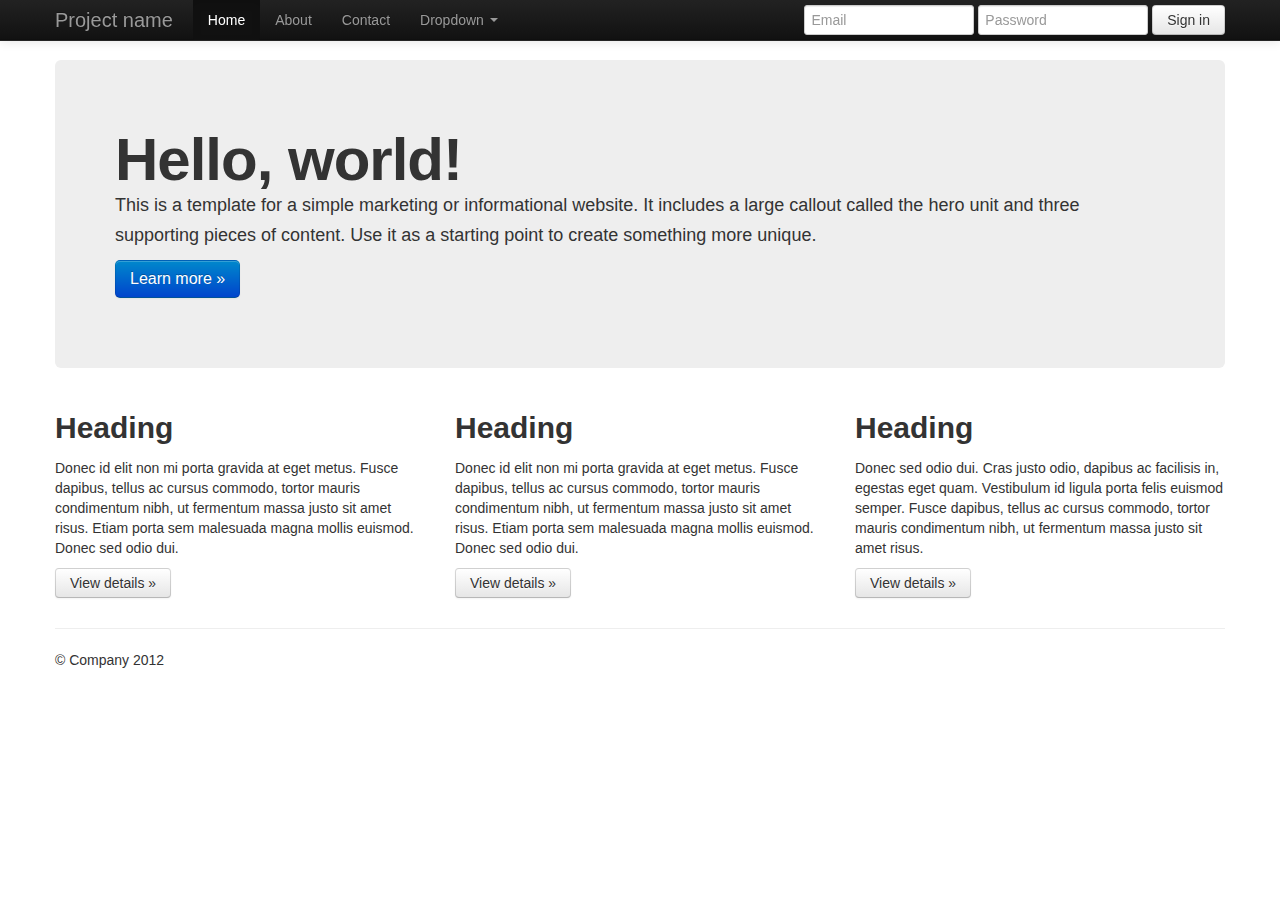
<file: slidify/libraries/frameworks/bootstrap/index.html>
<!DOCTYPE html>
<!--[if lt IE 7]>      <html class="no-js lt-ie9 lt-ie8 lt-ie7"> <![endif]-->
<!--[if IE 7]>         <html class="no-js lt-ie9 lt-ie8"> <![endif]-->
<!--[if IE 8]>         <html class="no-js lt-ie9"> <![endif]-->
<!--[if gt IE 8]><!--> <html class="no-js"> <!--<![endif]-->
    <head>
        <meta charset="utf-8">
        <meta http-equiv="X-UA-Compatible" content="IE=edge,chrome=1">
        <title></title>
        <meta name="description" content="">
        <meta name="viewport" content="width=device-width">

        <link rel="stylesheet" href="css/bootstrap.min.css">
        <style>
            body {
                padding-top: 60px;
                padding-bottom: 40px;
            }
        </style>
        <link rel="stylesheet" href="css/bootstrap-responsive.min.css">
        <link rel="stylesheet" href="css/main.css">

        <script src="js/vendor/modernizr-2.6.1-respond-1.1.0.min.js"></script>
    </head>
    <body>
        <!--[if lt IE 7]>
            <p class="chromeframe">You are using an outdated browser. <a href="http://browsehappy.com/">Upgrade your browser today</a> or <a href="http://www.google.com/chromeframe/?redirect=true">install Google Chrome Frame</a> to better experience this site.</p>
        <![endif]-->

        <!-- This code is taken from http://twitter.github.com/bootstrap/examples/hero.html -->

        <div class="navbar navbar-inverse navbar-fixed-top">
            <div class="navbar-inner">
                <div class="container">
                    <a class="btn btn-navbar" data-toggle="collapse" data-target=".nav-collapse">
                        <span class="icon-bar"></span>
                        <span class="icon-bar"></span>
                        <span class="icon-bar"></span>
                    </a>
                    <a class="brand" href="#">Project name</a>
                    <div class="nav-collapse collapse">
                        <ul class="nav">
                            <li class="active"><a href="#">Home</a></li>
                            <li><a href="#about">About</a></li>
                            <li><a href="#contact">Contact</a></li>
                            <li class="dropdown">
                                <a href="#" class="dropdown-toggle" data-toggle="dropdown">Dropdown <b class="caret"></b></a>
                                <ul class="dropdown-menu">
                                    <li><a href="#">Action</a></li>
                                    <li><a href="#">Another action</a></li>
                                    <li><a href="#">Something else here</a></li>
                                    <li class="divider"></li>
                                    <li class="nav-header">Nav header</li>
                                    <li><a href="#">Separated link</a></li>
                                    <li><a href="#">One more separated link</a></li>
                                </ul>
                            </li>
                        </ul>
                        <form class="navbar-form pull-right">
                            <input class="span2" type="text" placeholder="Email">
                            <input class="span2" type="password" placeholder="Password">
                            <button type="submit" class="btn">Sign in</button>
                        </form>
                    </div><!--/.nav-collapse -->
                </div>
            </div>
        </div>

        <div class="container">

            <!-- Main hero unit for a primary marketing message or call to action -->
            <div class="hero-unit">
                <h1>Hello, world!</h1>
                <p>This is a template for a simple marketing or informational website. It includes a large callout called the hero unit and three supporting pieces of content. Use it as a starting point to create something more unique.</p>
                <p><a class="btn btn-primary btn-large">Learn more &raquo;</a></p>
            </div>

            <!-- Example row of columns -->
            <div class="row">
                <div class="span4">
                    <h2>Heading</h2>
                    <p>Donec id elit non mi porta gravida at eget metus. Fusce dapibus, tellus ac cursus commodo, tortor mauris condimentum nibh, ut fermentum massa justo sit amet risus. Etiam porta sem malesuada magna mollis euismod. Donec sed odio dui. </p>
                    <p><a class="btn" href="#">View details &raquo;</a></p>
                </div>
                <div class="span4">
                    <h2>Heading</h2>
                    <p>Donec id elit non mi porta gravida at eget metus. Fusce dapibus, tellus ac cursus commodo, tortor mauris condimentum nibh, ut fermentum massa justo sit amet risus. Etiam porta sem malesuada magna mollis euismod. Donec sed odio dui. </p>
                    <p><a class="btn" href="#">View details &raquo;</a></p>
               </div>
                <div class="span4">
                    <h2>Heading</h2>
                    <p>Donec sed odio dui. Cras justo odio, dapibus ac facilisis in, egestas eget quam. Vestibulum id ligula porta felis euismod semper. Fusce dapibus, tellus ac cursus commodo, tortor mauris condimentum nibh, ut fermentum massa justo sit amet risus.</p>
                    <p><a class="btn" href="#">View details &raquo;</a></p>
                </div>
            </div>

            <hr>

            <footer>
                <p>&copy; Company 2012</p>
            </footer>

        </div> <!-- /container -->

        <script src="//ajax.googleapis.com/ajax/libs/jquery/1.8.2/jquery.min.js"></script>
        <script>window.jQuery || document.write('<script src="js/vendor/jquery-1.8.2.min.js"><\/script>')</script>

        <script src="js/vendor/bootstrap.min.js"></script>

        <script src="js/plugins.js"></script>
        <script src="js/main.js"></script>

        <script>
            var _gaq=[['_setAccount','UA-XXXXX-X'],['_trackPageview']];
            (function(d,t){var g=d.createElement(t),s=d.getElementsByTagName(t)[0];
            g.src=('https:'==location.protocol?'//ssl':'//www')+'.google-analytics.com/ga.js';
            s.parentNode.insertBefore(g,s)}(document,'script'));
        </script>
    </body>
</html>
</file>
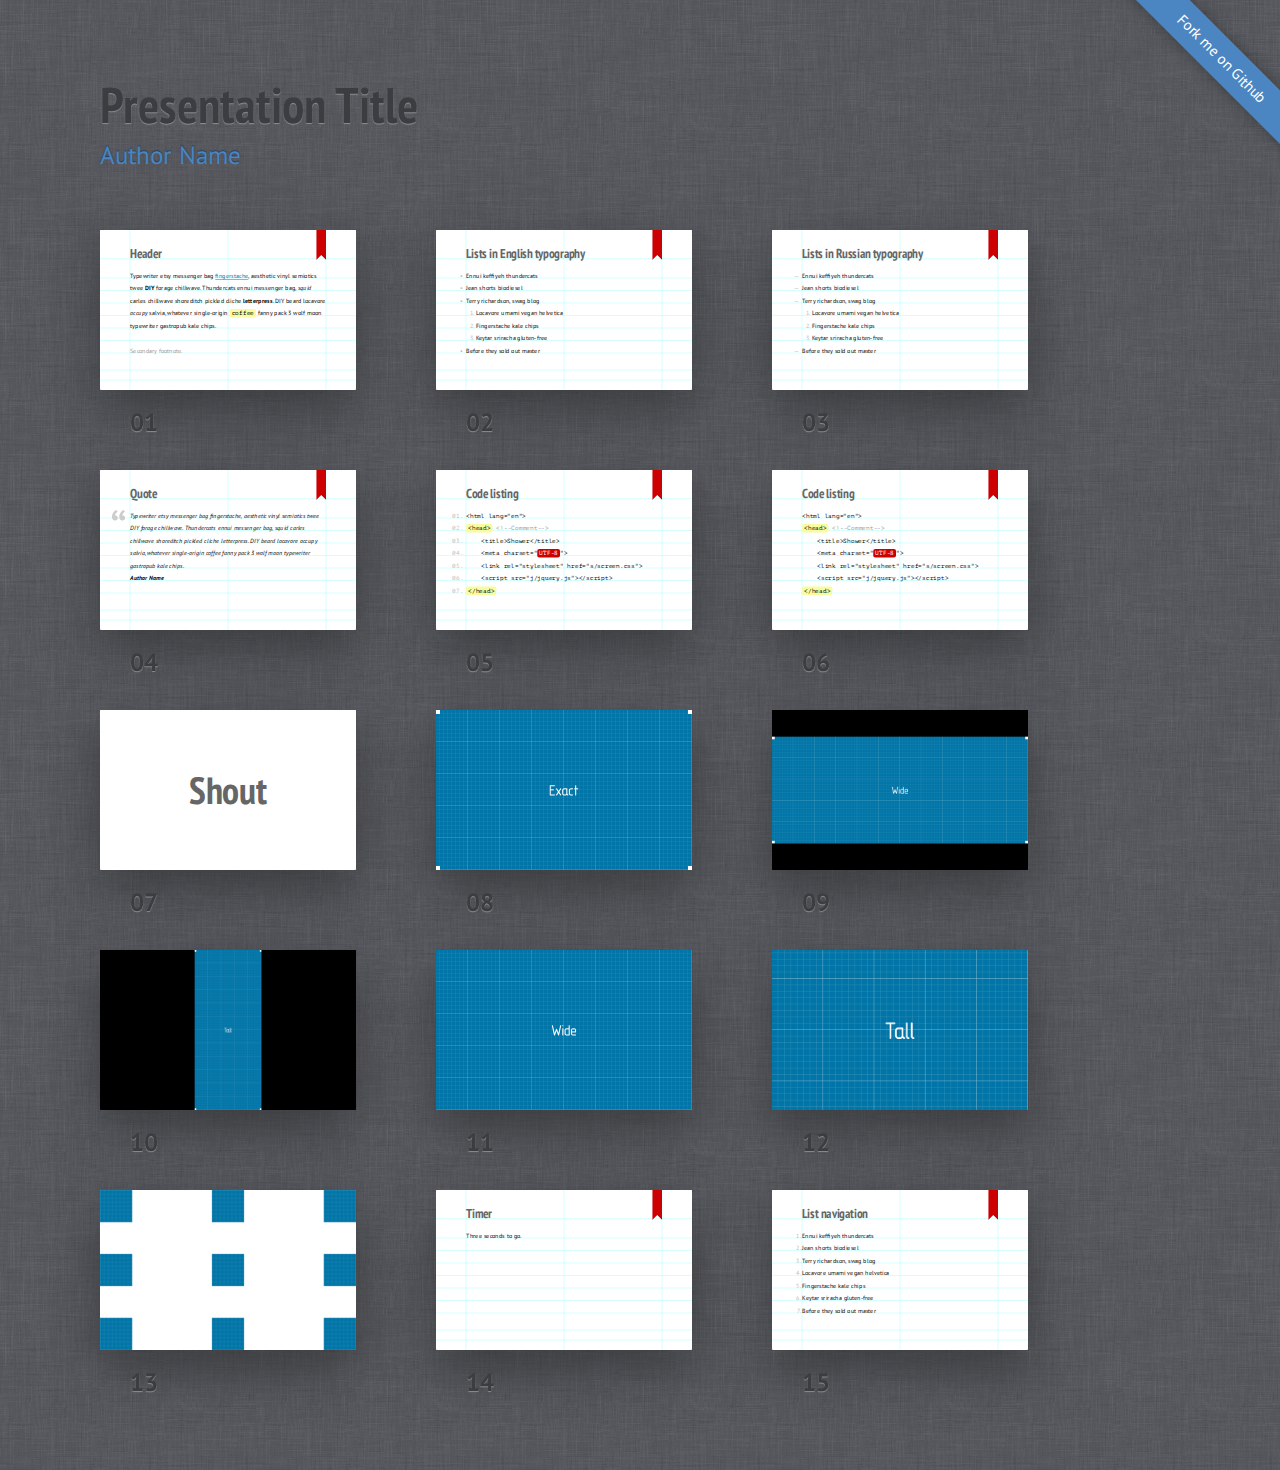
<file: slidify/libraries/frameworks/shower/themes/ribbon/index.html>
<!DOCTYPE html>
<html lang="en">
<head>
	<title>Ribbon theme for Shower</title>
	<meta charset="utf-8">
	<meta name="viewport" content="width=792, user-scalable=no">
	<link rel="stylesheet" href="styles/screen.css">
	<link rel="stylesheet" href="styles/print.css" media="print">
</head>
<body class="list debug">
	<!--
		Debug class on <body> enables
		cyan grid on slides
		-->
	<header class="caption">
		<h1>Presentation Title</h1>
		<p><a href="">Author Name</a></p>
	</header>
	<section class="slide"><div>
		<h2>Header</h2>
		<p>Typewriter etsy messenger bag <a href="">fingerstache</a>, aesthetic vinyl semiotics twee <strong>DIY</strong> forage chillwave. Thundercats ennui messenger bag, <em>squid</em> carles chillwave shoreditch pickled cliche <b>letterpress</b>. DIY beard locavore <i>occupy</i> salvia, whatever single-origin <code>coffee</code> fanny pack 3 wolf moon typewriter gastropub kale chips.</p>
		<p class="note">Secondary footnote.</p>
		<footer>
			Typewriter etsy messenger bag fingerstache.
		</footer>
	</div></section>
	<section class="slide"><div>
		<h2>Lists in English typography</h2>
		<ul>
			<li>Ennui keffiyeh thundercats</li>
			<li>Jean shorts biodiesel</li>
			<li>Terry richardson, swag blog
				<ol>
					<li>Locavore umami vegan helvetica</li>
					<li>Fingerstache kale chips</li>
					<li>Keytar sriracha gluten-free</li>
				</ol>
			</li>
			<li>Before they sold out master</li>
		</ul>
		<footer>
			Typewriter etsy messenger bag fingerstache, aesthetic vinyl semiotics twee DIY forage chillwave. Thundercats ennui messenger bag.
		</footer>
	</div></section>
	<section class="slide" lang="ru"><div>
		<h2>Lists in Russian typography</h2>
		<ul>
			<li>Ennui keffiyeh thundercats</li>
			<li>Jean shorts biodiesel</li>
			<li>Terry richardson, swag blog
				<ol>
					<li>Locavore umami vegan helvetica</li>
					<li>Fingerstache kale chips</li>
					<li>Keytar sriracha gluten-free</li>
				</ol>
			</li>
			<li>Before they sold out master</li>
		</ul>
	</div></section>
	<section class="slide"><div>
		<h2>Quote</h2>
		<figure>
			<blockquote>
				<p>Typewriter etsy messenger bag fingerstache, aesthetic vinyl semiotics twee DIY forage chillwave. Thundercats ennui messenger bag, squid carles chillwave shoreditch pickled cliche letterpress. DIY beard locavore occupy salvia, whatever single-origin coffee fanny pack 3 wolf moon typewriter gastropub kale chips.</p>
			</blockquote>
			<figcaption>Author Name</figcaption>
		</figure>
	</div></section>
	<section class="slide"><div>
		<h2>Code listing</h2>
		<pre>
			<code>&lt;html lang="en"&gt;</code>
			<code><mark>&lt;head&gt;</mark> <mark class="comment">&lt;!--Comment--&gt;</mark></code>
			<code>    &lt;title&gt;Shower&lt;/title&gt;</code>
			<code>    &lt;meta charset="<mark class="important">UTF-8</mark>"&gt;</code>
			<code>    &lt;link rel="stylesheet" href="s/screen.css"&gt;</code>
			<code>    &lt;script src="j/jquery.js"&gt;&lt;/script&gt;</code>
			<code><mark>&lt;/head&gt;</mark></code>
		</pre>
	</div></section>
	<section class="slide"><div>
		<h2>Code listing</h2>
		<pre><code>&lt;html lang="en"&gt;
<mark>&lt;head&gt;</mark> <mark class="comment">&lt;!--Comment--&gt;</mark>
    &lt;title&gt;Shower&lt;/title&gt;
    &lt;meta charset="<mark class="important">UTF-8</mark>"&gt;
    &lt;link rel="stylesheet" href="s/screen.css"&gt;
    &lt;script src="j/jquery.js"&gt;&lt;/script&gt;
<mark>&lt;/head&gt;</mark></code></pre>
	</div></section>
	<section class="slide shout"><div>
		<h2>Shout</h2>
	</div></section>
	<section class="slide cover"><div>
		<img src="pictures/exact.png" alt="">
	</div></section>
	<section class="slide cover w"><div>
		<img src="pictures/wide.png" alt="">
	</div></section>
	<section class="slide cover h"><div>
		<img src="pictures/tall.png" alt="">
		<footer>
			Typewriter etsy messenger bag fingerstache, aesthetic vinyl semiotics twee DIY forage chillwave. Thundercats ennui messenger bag.
		</footer>
	</div></section>
	<section class="slide cover h"><div>
		<img src="pictures/wide.png" alt="">
	</div></section>
	<section class="slide cover w"><div>
		<img src="pictures/tall.png" alt="">
	</div></section>
	<section class="slide shout"><div>
		<img src="pictures/square.png" alt="" class="place t l">
		<img src="pictures/square.png" alt="" class="place t">
		<img src="pictures/square.png" alt="" class="place t r">
		<img src="pictures/square.png" alt="" class="place l">
		<img src="pictures/square.png" alt="" class="place m">
		<img src="pictures/square.png" alt="" class="place r">
		<img src="pictures/square.png" alt="" class="place b l">
		<img src="pictures/square.png" alt="" class="place b">
		<img src="pictures/square.png" alt="" class="place b r">
	</div></section>
	<section class="slide" data-timing="00:03"><div>
		<h2>Timer</h2>
		<p>Three seconds to go.</p>
	</div></section>
	<section class="slide"><div>
		<h2>List navigation</h2>
		<ol>
			<li>Ennui keffiyeh thundercats</li>
			<li class="next">Jean shorts biodiesel</li>
			<li class="next">Terry richardson, swag blog</li>
			<li class="next">Locavore umami vegan helvetica</li>
			<li class="next">Fingerstache kale chips</li>
			<li class="next">Keytar sriracha gluten-free</li>
			<li class="next">Before they sold out master</li>
		</ol>
	</div></section>
	<p class="badge"><a href="https://github.com/shower/shower">Fork me on Github</a></p>
	<!--
		To hide progress bar from entire presentation
		just remove “progress” element.
		-->
	<div class="progress"><div></div></div>
	<script src="../../shower.js"></script>
	<!-- Copyright © 2010–2013 Vadim Makeev — pepelsbey.net -->
</body>
</html>
</file>
<file: slidify/libraries/frameworks/bootstrap/css/main.css>
/* ==========================================================================
   Author's custom styles
   ========================================================================== */

/*.container {
  width: 940px;
}*/
</file>
<file: slidify/libraries/frameworks/shower/themes/ribbon/styles/screen.css>
@font-face{font-family:'PT Sans';src:url(../fonts/PTSans.woff) format("woff")}@font-face{font-weight:bold;font-family:'PT Sans';src:url(../fonts/PTSans.Bold.woff) format("woff")}@font-face{font-style:italic;font-family:'PT Sans';src:url(../fonts/PTSans.Italic.woff) format("woff")}@font-face{font-style:italic;font-weight:bold;font-family:'PT Sans';src:url(../fonts/PTSans.Bold.Italic.woff) format("woff")}@font-face{font-family:'PT Sans Narrow';font-weight:bold;src:url(../fonts/PTSans.Narrow.Bold.woff) format("woff")}@font-face{font-family:'PT Mono';src:url(../fonts/PTMono.woff) format("woff")}html,body,div,span,applet,object,iframe,h1,h2,h3,h4,h5,h6,p,blockquote,pre,a,abbr,acronym,address,big,cite,code,del,dfn,em,img,ins,kbd,q,s,samp,small,strike,strong,sub,sup,tt,var,b,u,i,center,dl,dt,dd,ol,ul,li,fieldset,form,label,legend,table,caption,tbody,tfoot,thead,tr,th,td,article,aside,canvas,details,embed,figure,figcaption,footer,header,hgroup,menu,nav,output,ruby,section,summary,time,mark,audio,video{margin:0;padding:0;border:0;font-size:100%;font:inherit;vertical-align:baseline}article,aside,details,figcaption,figure,footer,header,hgroup,menu,nav,section{display:block}body{line-height:1}ol,ul{list-style:none}blockquote,q{quotes:none}blockquote:before,blockquote:after,q:before,q:after{content:'';content:none}table{border-collapse:collapse;border-spacing:0}body{counter-reset:slide;font:25px/2 "PT Sans",sans-serif}.slide{width:1024px;height:640px;background:#fff url(../images/ribbon.svg) 865px 0 no-repeat;color:#000;-webkit-text-size-adjust:none;-moz-text-size-adjust:none;-ms-text-size-adjust:none}.slide:after{position:absolute;counter-increment:slide;content:counter(slide, decimal-leading-zero);line-height:1}.debug .slide{background:url(../images/ribbon.svg) 865px 0 no-repeat,url(../images/grid-16x10.svg) no-repeat,#fff}.slide>div{position:absolute;top:0;left:0;overflow:hidden;padding:70px 120px 0;width:784px;height:570px}.slide h2{margin:0 0 37px;color:#666;font:bold 50px/1 "PT Sans Narrow",sans-serif}.slide p{margin:0 0 50px}.slide p.note{color:#999}.slide a{border-bottom:0.1em solid;color:#0174A7;text-decoration:none}.slide b,.slide strong{font-weight:bold}.slide i,.slide em{font-style:italic}.slide kbd,.slide code,.slide samp{padding:3px 8px;border-radius:8px;background:#FAFAA2;color:#000;-moz-tab-size:4;-o-tab-size:4;tab-size:4;line-height:1;font-family:"PT Mono",monospace}.slide blockquote{font-style:italic}.slide blockquote:before{position:absolute;margin:-16px 0 0 -80px;color:#CCC;font:200px/1 "PT Sans",sans-serif;content:'\201C'}.slide blockquote+figcaption{margin:-50px 0 40px;font-style:italic;font-weight:bold}.slide ol,.slide ul{margin:0 0 50px;counter-reset:list}.slide ol li,.slide ul li{text-indent:-2em}.slide ol li:before,.slide ul li:before{display:inline-block;width:2em;color:#BBB;text-align:right}.slide ol ol,.slide ol ul,.slide ul ol,.slide ul ul{margin:0 0 0 39px}.slide ul>li:before{content:'\2022\00A0\00A0'}.slide ul>li:lang(ru):before{content:'\2014\00A0\00A0'}.slide ol>li:before{counter-increment:list;content:counter(list) ".\00A0"}.slide pre{margin:0 0 49px;padding:1px 0 0;counter-reset:code;white-space:normal}.slide pre code{display:block;padding:0;background:none;white-space:pre;line-height:50px}.slide pre code:before{position:absolute;margin:0 0 0 -110px;width:100px;color:#BBB;text-align:right;counter-increment:code;content:counter(code, decimal-leading-zero) "."}.slide pre code:only-child:before{content:''}.slide pre mark{padding:3px 8px;border-radius:8px;background:#F7FCA0;color:#000;font-style:normal}.slide pre mark.important{background:#C00;color:#FFF;font-weight:normal}.slide pre mark.comment{padding:0;background:none;color:#999}.slide.cover{background:#000}.slide.cover img,.slide.cover svg,.slide.cover video,.slide.cover object,.slide.cover canvas{position:absolute;top:0;left:0;z-index:-1}.slide.cover.w img,.slide.cover.w svg,.slide.cover.w video,.slide.cover.w object,.slide.cover.w canvas{top:50%;width:100%;-webkit-transform:translateY(-50%);-moz-transform:translateY(-50%);-ms-transform:translateY(-50%);-o-transform:translateY(-50%);transform:translateY(-50%)}.slide.cover.h img,.slide.cover.h svg,.slide.cover.h video,.slide.cover.h object,.slide.cover.h canvas{left:50%;height:100%;-webkit-transform:translateX(-50%);-moz-transform:translateX(-50%);-ms-transform:translateX(-50%);-o-transform:translateX(-50%);transform:translateX(-50%)}.slide.cover.w.h img,.slide.cover.w.h svg,.slide.cover.w.h video,.slide.cover.w.h object,.slide.cover.w.h canvas{top:0;left:0;-webkit-transform:none;-moz-transform:none;-ms-transform:none;-o-transform:none;transform:none}.slide.shout{background-image:none}.slide.shout h2{position:absolute;top:50%;left:0;width:100%;text-align:center;line-height:1;font-size:150px;-webkit-transform:translateY(-50%);-moz-transform:translateY(-50%);-ms-transform:translateY(-50%);-o-transform:translateY(-50%);transform:translateY(-50%)}.slide .place{position:absolute}.slide .place.t,.slide .place.m,.slide .place.b{left:50%;-webkit-transform:translateX(-50%);-moz-transform:translateX(-50%);-ms-transform:translateX(-50%);-o-transform:translateX(-50%);transform:translateX(-50%)}.slide .place.t{top:0}.slide .place.b{bottom:0}.slide .place.l,.slide .place.m,.slide .place.r{top:50%;-webkit-transform:translateY(-50%);-moz-transform:translateY(-50%);-ms-transform:translateY(-50%);-o-transform:translateY(-50%);transform:translateY(-50%)}.slide .place.l{left:0}.slide .place.m{-webkit-transform:translate(-50%, -50%);-moz-transform:translate(-50%, -50%);-ms-transform:translate(-50%, -50%);-o-transform:translate(-50%, -50%);transform:translate(-50%, -50%)}.slide .place.r{right:0;left:auto}.slide .place.t.l,.slide .place.t.r,.slide .place.b.r,.slide .place.b.l{-webkit-transform:none;-moz-transform:none;-ms-transform:none;-o-transform:none;transform:none}.slide .place.t.l,.slide .place.t.r{top:0}.slide .place.b.r,.slide .place.b.l{top:auto}.list{position:absolute;clip:rect(0, auto, auto, 0);padding:80px 0 40px 100px;background:#585a5e url(../images/linen.png)}@media (-webkit-min-device-pixel-ratio: 2), (min-resolution: 192dpi){.list{background-image:url(../images/linen@2x.png);background-size:50%}}.list:after{clear:both;display:block;content:''}.list .caption{margin:0 0 50px;color:#3C3D40;text-shadow:0 1px 1px #8d8e90}.list .caption h1{font:bold 50px/1 "PT Sans Narrow",sans-serif}.list .caption a{color:#4B86C2;text-shadow:0 -1px 1px #1f3f60;text-decoration:none}.list .caption a:hover{color:#5394D7}.list .badge{position:absolute;top:0;right:0;overflow:hidden;visibility:hidden;width:11em;height:11em;line-height:2.5;font-size:15px}.list .badge a{position:absolute;bottom:50%;right:-50%;left:-50%;visibility:visible;background:#4B86C2;box-shadow:0 0 1em rgba(0,0,0,0.3);color:#FFF;text-decoration:none;text-align:center;-webkit-transform-origin:50% 100%;-moz-transform-origin:50% 100%;-ms-transform-origin:50% 100%;-o-transform-origin:50% 100%;transform-origin:50% 100%;-webkit-transform:rotate(45deg) translateY(-1em);-moz-transform:rotate(45deg) translateY(-1em);-ms-transform:rotate(45deg) translateY(-1em);-o-transform:rotate(45deg) translateY(-1em);transform:rotate(45deg) translateY(-1em);-webkit-transition:background 0.3s linear;-moz-transition:background 0.3s linear;-o-transition:background 0.3s linear;transition:background 0.3s linear}.list .badge a:hover{background:#5394D7}.list .slide{position:relative;float:left;margin:0 -412px -220px 0;-webkit-transform-origin:0 0;-moz-transform-origin:0 0;-ms-transform-origin:0 0;-o-transform-origin:0 0;transform-origin:0 0;-webkit-transform:scale(0.5);-moz-transform:scale(0.5);-ms-transform:scale(0.5);-o-transform:scale(0.5);transform:scale(0.5)}@media (max-width: 1324px){.list .slide{margin:0 -688px -400px 0;-webkit-transform:scale(0.25);-moz-transform:scale(0.25);-ms-transform:scale(0.25);-o-transform:scale(0.25);transform:scale(0.25)}}.list .slide:before{position:absolute;top:0;left:0;z-index:-1;width:512px;height:320px;box-shadow:0 0 30px rgba(0,0,0,0.005),0 20px 50px rgba(42,43,45,0.6);border-radius:2px;content:'';-webkit-transform-origin:0 0;-moz-transform-origin:0 0;-ms-transform-origin:0 0;-o-transform-origin:0 0;transform-origin:0 0;-webkit-transform:scale(2);-moz-transform:scale(2);-ms-transform:scale(2);-o-transform:scale(2);transform:scale(2)}@media (max-width: 1324px){.list .slide:before{width:256px;height:160px;-webkit-transform:scale(4);-moz-transform:scale(4);-ms-transform:scale(4);-o-transform:scale(4);transform:scale(4)}}.list .slide:after{bottom:-80px;left:120px;color:#3C3D40;text-shadow:0 1px 1px #8d8e90;font-weight:bold;-webkit-transform-origin:0 0;-moz-transform-origin:0 0;-ms-transform-origin:0 0;-o-transform-origin:0 0;transform-origin:0 0;-webkit-transform:scale(2);-moz-transform:scale(2);-ms-transform:scale(2);-o-transform:scale(2);transform:scale(2)}@media (max-width: 1324px){.list .slide:after{bottom:-104px;-webkit-transform:scale(4);-moz-transform:scale(4);-ms-transform:scale(4);-o-transform:scale(4);transform:scale(4)}}.list .slide:hover:before{box-shadow:0 0 0 10px rgba(42,43,45,0.3),0 20px 50px rgba(42,43,45,0.6)}.list .slide:target:before{box-shadow:0 0 0 1px #305f8d,0 0 0 10px #3c7cbd,0 20px 50px rgba(42,43,45,0.6)}@media (max-width: 1324px){.list .slide:target:before{box-shadow:0 0 0 1px #305f8d,0 0 0 10px #3c7cbd,0 20px 50px rgba(42,43,45,0.6)}}.list .slide:target:after{text-shadow:0 1px 1px rgba(42,43,45,0.6);color:#4B86C2}.list .slide>div:before{position:absolute;top:0;right:0;bottom:0;left:0;z-index:2;content:''}.list .slide footer{position:absolute;left:0;right:0;bottom:-500px;z-index:1;padding:20px 120px;background:#FAFAA2;box-shadow:0 0 0 2px rgba(0,0,0,0.05) inset;-webkit-transition:bottom 0.4s;-moz-transition:bottom 0.4s;-o-transition:bottom 0.4s;transition:bottom 0.4s}.list .slide:hover footer{bottom:0}.full{position:absolute;top:50%;left:50%;overflow:hidden;margin:-320px 0 0 -512px;width:1024px;height:640px;background:#000}.full .caption,.full .badge{display:none}.full .slide{position:absolute;top:0;left:0;clip:rect(0, 0, 0, 0)}.full .slide:after{left:120px;bottom:81px;color:#CCC;line-height:18px;font-size:25px}.full .slide:target{clip:rect(0, auto, auto, 0)}.full .slide.cover,.full .slide.shout{z-index:1}.full .slide.cover:after,.full .slide.shout:after{content:''}.full .slide footer{display:none}.full li.next{display:none}.full li.next.active{display:block}.full .progress{position:absolute;right:118px;bottom:40px;left:118px}.full .progress div{width:0;height:10px;box-shadow:0 0 0 1px rgba(255,255,255,0.4);border-radius:5px;background:rgba(177,177,177,0.4);-webkit-transition:width 0.2s linear;-moz-transition:width 0.2s linear;-o-transition:width 0.2s linear;transition:width 0.2s linear}
</file>
<file: slidify/libraries/frameworks/shower/themes/ribbon/styles/print.css>
@page{margin:0;size:1024px 640px}.list{padding:0;background:none}.list *{-webkit-print-color-adjust:exact}.list .caption,.list .badge{display:none}.list .slide{float:none;margin:0;-webkit-transform:none;-moz-transform:none;-ms-transform:none;-o-transform:none;transform:none}.list .slide:before{display:none}.list .slide:after,.list .slide:target:after{bottom:80px;color:#CCC;text-shadow:none;line-height:18px;font-weight:normal;-webkit-transform:none;-moz-transform:none;-ms-transform:none;-o-transform:none;transform:none}.list .slide footer{display:none}.list .slide.cover,.list .slide.shout{z-index:1}.list .slide.cover:after,.list .slide.shout:after{content:''}.list .slide.cover{background:#000}
</file>
